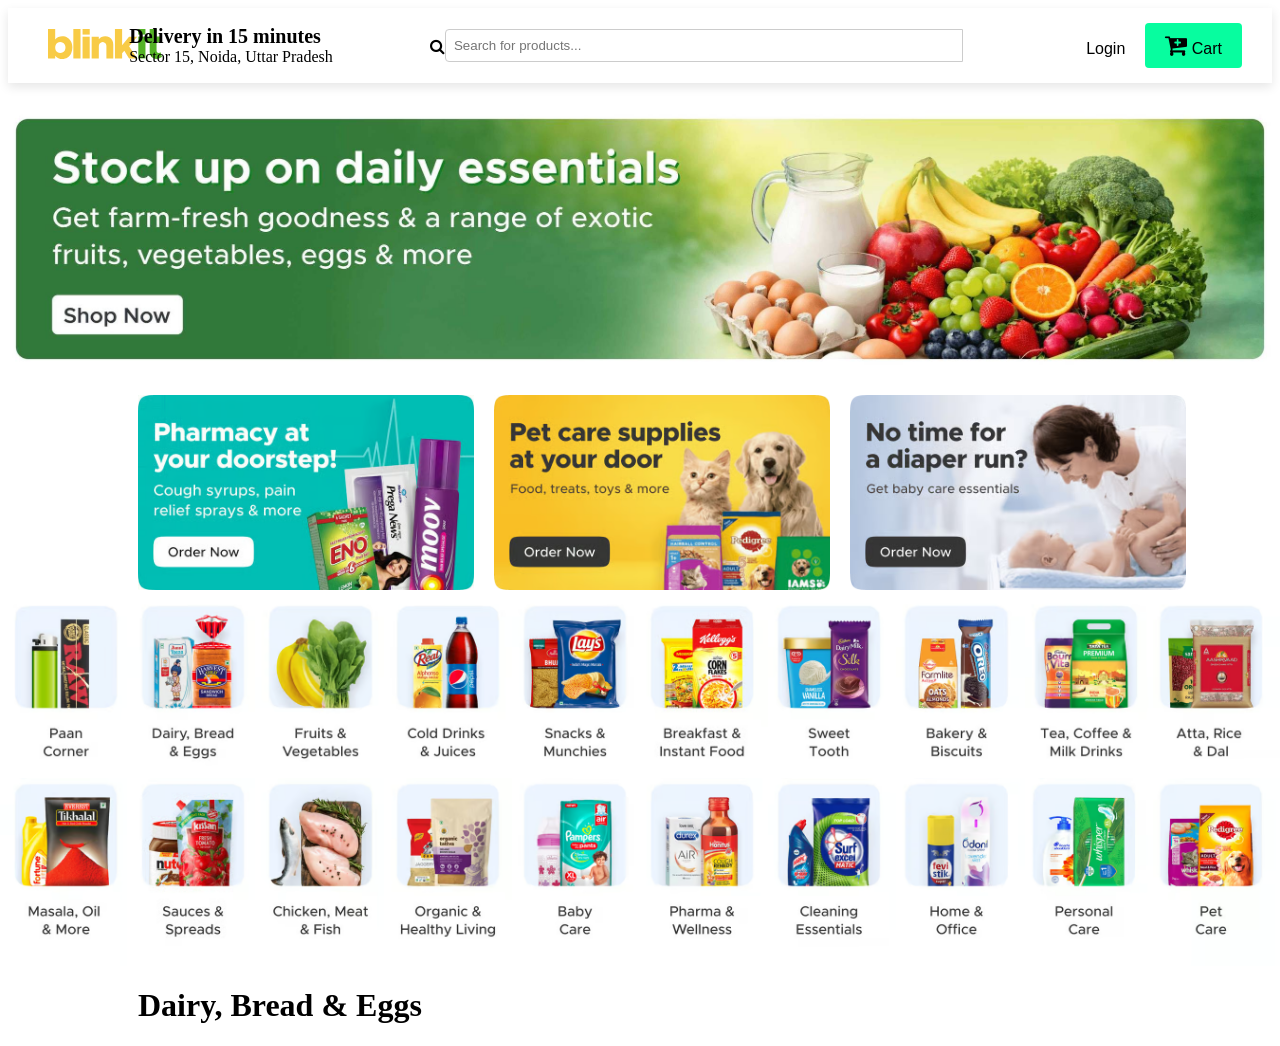
<file: Blinkit Clone/Index.html>
<!DOCTYPE html>
<html lang="en">
<head>
    <meta charset="UTF-8">
    <meta name="viewport" content="width=device-width, initial-scale=1.0">
    <title>Blinkit Clone</title>
    <link rel="stylesheet" href="style.css">
    <link rel="stylesheet" href="https://cdnjs.cloudflare.com/ajax/libs/font-awesome/4.7.0/css/font-awesome.min.css">
    <link rel="stylesheet" href="login.html">

</head>
<body>
    <!-- Navbar -->
     <nav class="Nav">
        <div>
            <img src="asset 3.svg" alt="Blinkit Logo">
        </div>
        <div>
            <location class="del">Delivery in 15 minutes</location><br>
            <location class="de">Sector 15, Noida, Uttar Pradesh</location>
        </div>
        <div class="search-bar">
            <i class="fa fa-search"></i>
            <input  type="text" placeholder="Search for products..." >
            
        </div>
        <div>
            <button class="login-btn" href="login.html">Login</button>
            <button class="cart-btn"><i class="fa fa-cart-plus" style="font-size:24px"></i> Cart</button>
        </div>
     </nav>
     <main>
        <div class="banner-container">
        <img src="image.png" alt="Blinkit Banner" class="banner">
        </div>
        <div class=" pharmacy">
            <img src="p.avif" alt="product">
            <img src="v.avif" alt="vegetable">
            <img src="s.avif" alt="snack">
        </div>
        <div class="categories">
            <img src="p1.avif" alt="category">
            <img src="p2.avif" alt="category">
            <img src="p3.avif" alt="category">
            <img src="p4.avif" alt="category">
            <img src="p5.avif" alt="category">
            <img src="p6.avif" alt="category">
            <img src="p7.avif" alt="category">
            <img src="p8.avif" alt="category">
            <img src="p9.avif" alt="category">
            <img src="p10.avif" alt="category">
        </div>
            <div class="category2">
            <img src="p11.avif" alt="category">
            <img src="p12.avif" alt="category">
            <img src="p13.avif" alt="category">
            <img src="p14.avif" alt="category">
            <img src="p15.avif" alt="category">
            <img src="p16.avif" alt="category">
            <img src="p17.avif" alt="category">
            <img src="p18.avif" alt="category">
            <img src="p19.avif" alt="category">
            <img src="p20.avif" alt="category">
            </div>
            
            <h1>Dairy, Bread & Eggs</h1>
            <div>

            </div>
            
     </main>
    
</body>
</html>
</file>
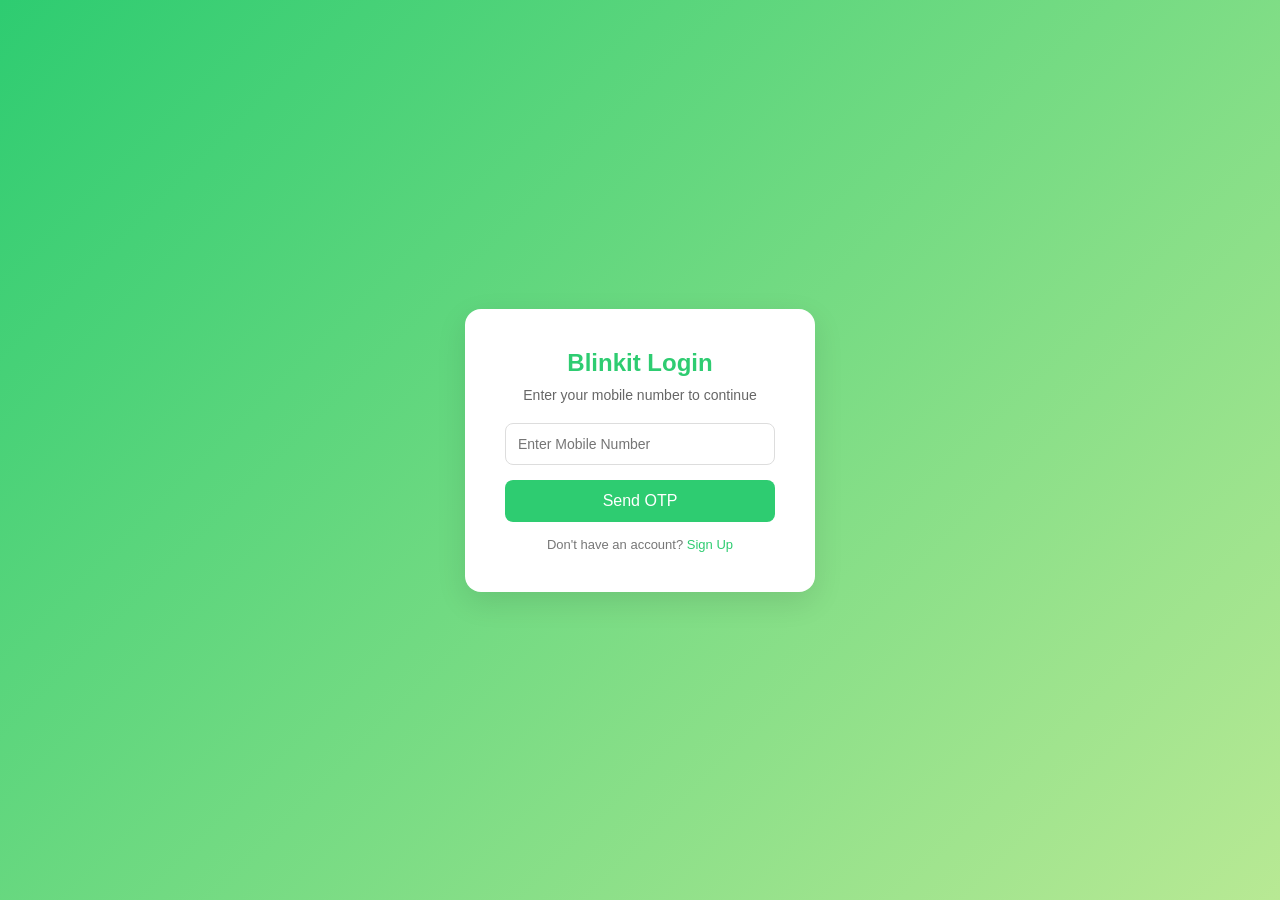
<file: Blinkit Clone/login.html>
<!DOCTYPE html>
<html lang="en">
<head>
  <meta charset="UTF-8">
  <title>Login - Blinkit Clone</title>
  <link rel="stylesheet" href="login.css">
</head>
<body>

  <div class="login-container">
    <h2>Blinkit Login</h2>
    <p>Enter your mobile number to continue</p>

    <input type="text" placeholder="Enter Mobile Number">
    <button>Send OTP</button>

    <div class="extra">
      Don't have an account? <span>Sign Up</span>
    </div>
  </div>

</body>
</html>
</file>
<file: Blinkit Clone/style.css>
.Nav{
    display: flex;
  align-items: center;
  justify-content: space-between;
  padding: 15px 30px;
  box-shadow: 0 4px 10px rgba(0,0,0,0.1);
}

.search-bar {
    display: flex;
    align-items: center;
}

.search-bar input {
    padding: 8px;
    border: 1px solid #ccc;
    border-radius: 4px 0 0 4px;
    outline: none;
    width: 500px;
}

.login-btn {
    margin-left: 20px;
    font-size: 16px;
    background: none;
    border: none;
    cursor: pointer;
}

.cart-btn {
    margin-left: 10px;
    font-size: 16px;
    padding: 10px 20px;
    background-color: rgb(7, 253, 159);
    border: none;
    border-radius: 4px;
}

.del {
    font-weight: bold;
    font-size: 20px;
    margin-left: -140px;
}

.de{
    margin-left: -140px;
}

.banner {
    width: 1280px;
    height: auto;
    margin-top: 20px;
}

.banner-container {
    display: flex;
    justify-content: center;
}

.pharmacy {
    display: flex;
    margin-left: 130px;
    margin-top: 20px;
    height: 195px;
    width: auto;
    border-radius: 16px;
    gap: 20px;
}

.categories{
    display: flex;
    justify-content: center;
    width: auto;
    height: 188px;
}

.category2{
    display: flex;
     justify-content: center;
    width: auto;
    height: 188px;
}

h1{
    margin-left: 130px;
}

.scrollbar1{
    max-width: 100%;
    overflow: auto hidden;
    scrollbar-width: none;
    display: flex;
    flex-direction: row;
    -webkit-box-align: center;
    align-items: center;
    padding-bottom: 20px;
    column-gap: 20px;
    margin-left: 12px;
    margin-right: 12px;
}
</file>
<file: Blinkit Clone/login.css>
* {
      margin: 0;
      padding: 0;
      box-sizing: border-box;
      font-family: 'Inter', sans-serif;
    }

    body {
      height: 100vh;
      display: flex;
      justify-content: center;
      align-items: center;
      background: linear-gradient(135deg, #2ecc71, #b8e994);
    }

    .login-container {
      background: white;
      padding: 40px;
      border-radius: 16px;
      width: 350px;
      box-shadow: 0 10px 30px rgba(0,0,0,0.1);
      text-align: center;
    }

    .login-container h2 {
      margin-bottom: 10px;
      color: #2ecc71;
    }

    .login-container p {
      font-size: 14px;
      color: #666;
      margin-bottom: 20px;
    }

    .login-container input {
      width: 100%;
      padding: 12px;
      margin-bottom: 15px;
      border-radius: 8px;
      border: 1px solid #ddd;
      outline: none;
      font-size: 14px;
    }

    .login-container button {
      width: 100%;
      padding: 12px;
      border: none;
      border-radius: 8px;
      background: #2ecc71;
      color: white;
      font-size: 16px;
      cursor: pointer;
      transition: 0.3s;
    }

    .login-container button:hover {
      background: #27ae60;
    }

    .login-container .extra {
      margin-top: 15px;
      font-size: 13px;
      color: #777;
    }

    .login-container .extra span {
      color: #2ecc71;
      cursor: pointer;
      font-weight: 500;
    }
</file>
